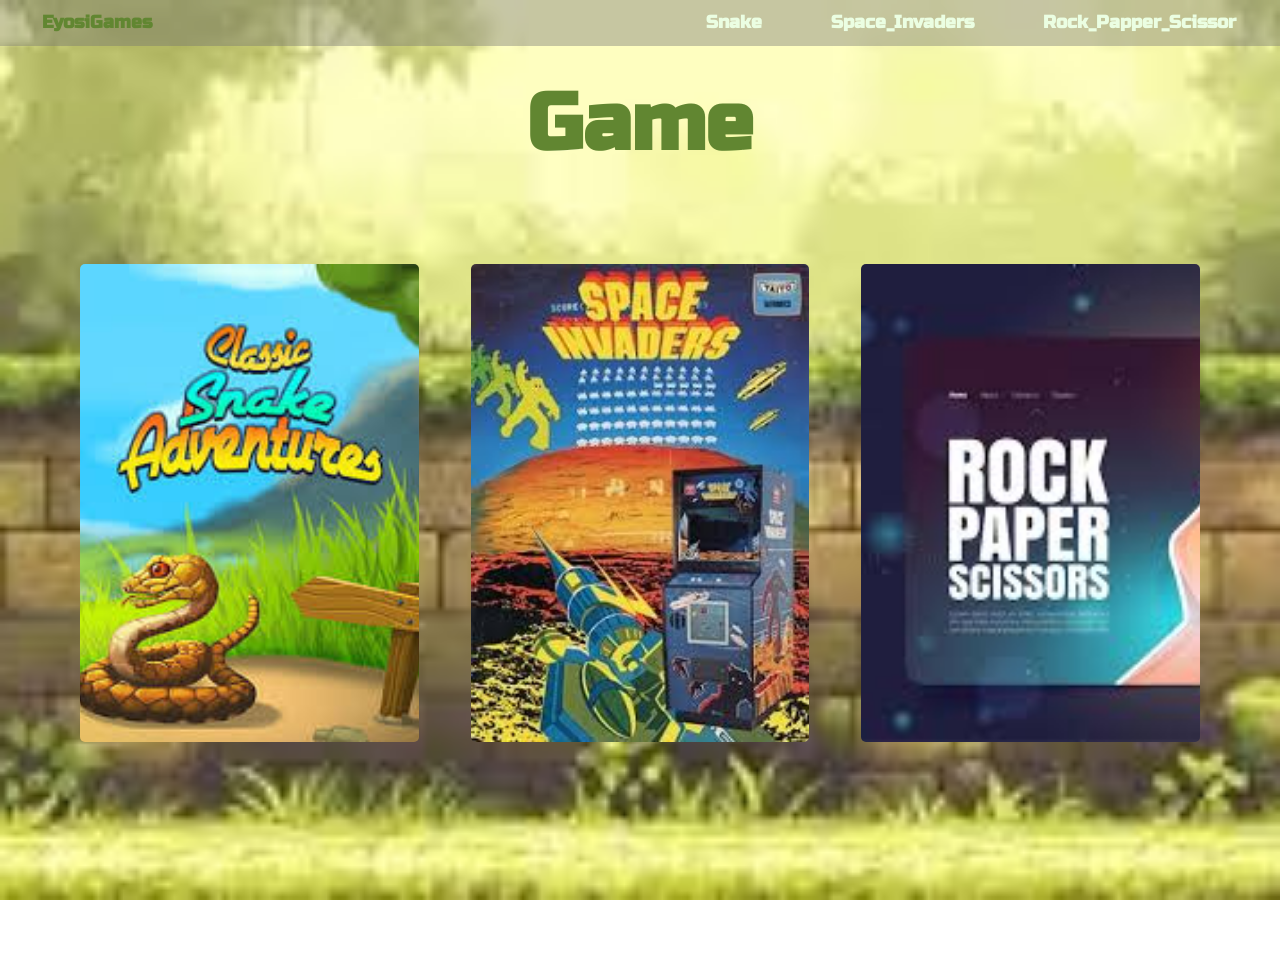
<file: index.html>
<!DOCTYPE html>
<html lang="en">
  
<head>
  <meta charset="UTF-8">
  <meta name="viewport" content="width=device-width, initial-scale=1.0">
  <title>EyosiGames</title>
  <link rel="preconnect" href="https://fonts.googleapis.com">
<link rel="preconnect" href="https://fonts.gstatic.com" crossorigin>
<link href="https://fonts.googleapis.com/css2?family=Russo+One&display=swap" rel="stylesheet">
  <link rel="stylesheet" href="css/bootstrap.css">
  <link rel="stylesheet" href="css/style.css">
  <link rel="stylesheet" href="css/header.css">
  <link rel="stylesheet" href="css/common.css">
  <link rel="icon" href="https://img.icons8.com/ios-filled/50/40C057/controller.png">
</head>
<body class="russo-one-regular">
  <div id="header"></div>
  
  <p id="text-type"></p>
  <article class="cards-container fluid-container">
    <!--added from js -->
  </article>

  <!-- javascript -->
   <script type="module" src="scripts/game.js"></script>
   <script src="scripts/header.js"></script>
</body>
</html>
</file>
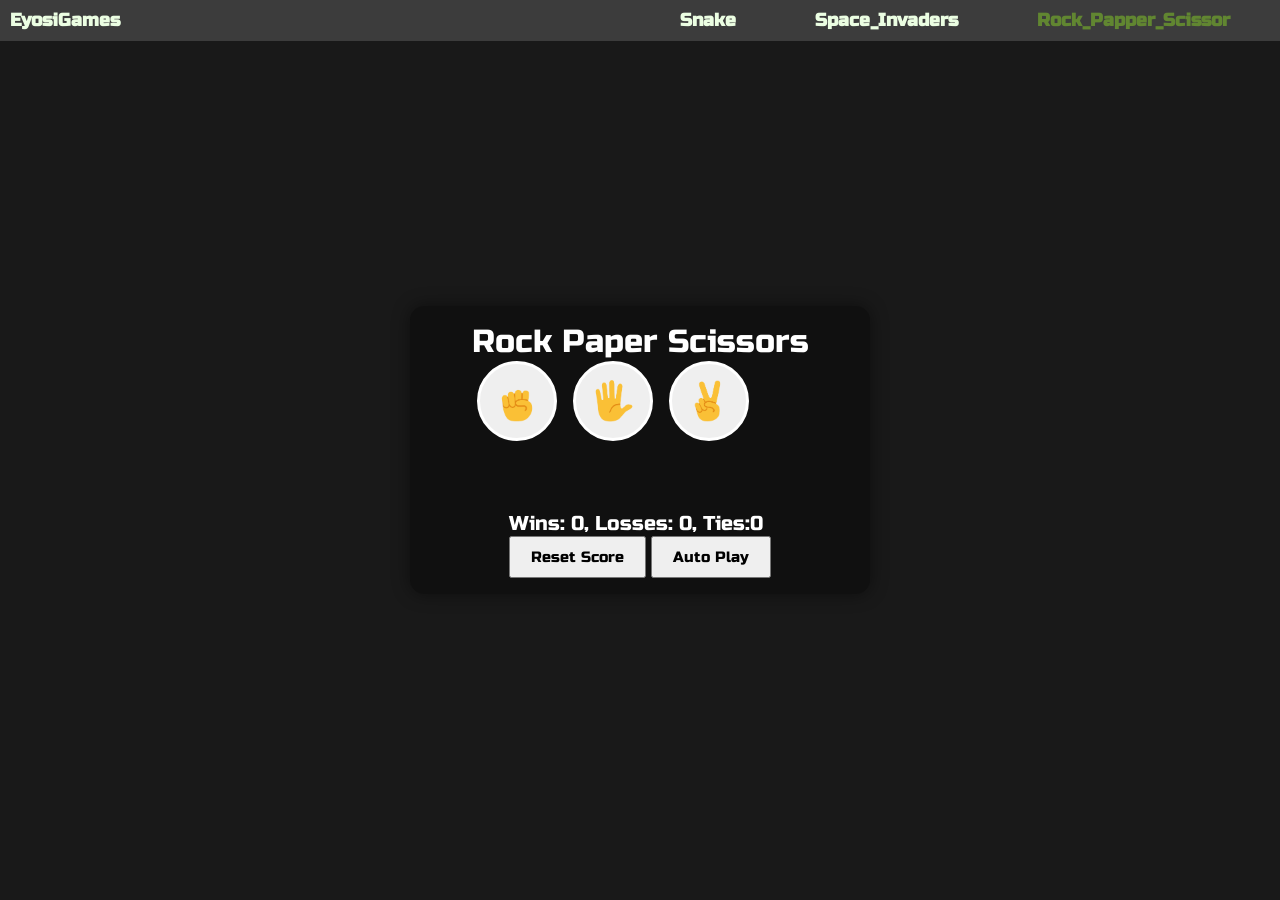
<file: games/rps/rps.html>
<!DOCTYPE HTML>
<html>
  <head>
    <meta charset="UTF-8">
    <meta name="viewport" content="width=device-width, initial-scale=1.0" />
<meta  name="Author" content="Eyosiyas Gezahegn">
  <link rel="preconnect" href="https://fonts.googleapis.com">
<link rel="preconnect" href="https://fonts.gstatic.com" crossorigin>
<link href="https://fonts.googleapis.com/css2?family=Russo+One&display=swap" rel="stylesheet">

  <link rel="stylesheet" href="rps.css">
  <link rel="stylesheet" href="/css/header.css">
  <link rel="stylesheet" href="/css/common.css">

  <link rel="icon" href="https://img.icons8.com/fluency-systems-filled/48/40C057/hand-rock.png">
  <script src="rps.js" defer> </script>
  <title>Rock Paper Scissor Game</title>
  </head>
  
  <body class="russo-one-regular">
    <div id="header"></div>
    <div class="container"> 
      <!-- upper sub-container-->
          <div>
        <p class="game-title">Rock Paper Scissors</p>
        
        <button onclick="playGame('Rock');" class="emoji-button"><img src="images/Rock-emoji.png" alt="" class="emoji"></button>

        <button onclick="playGame('Paper')"class="emoji-button"><img src="images/Paper-emoji.png" alt="" class="emoji"></button>

        <button onclick="playGame('Scissor')"class="emoji-button"><img src="images/Scissor-emoji.png" alt="" class="emoji"></button>
          </div>
<!--end of upper-->

<!--lower sub-container-->
<div>
    <p class="js-result result"></p>
    <p class="js-moves moves">
    </p>
    <p class="js-score"></p>
  <button onclick="reset_score()" class="reset-button russo-one-regular">Reset Score</button>
  <button class="auto-button js-auto-button russo-one-regular" onclick="autoplay() ">Auto Play</button>
</div>

</div>

<script src="/scripts/header.js"></script>
  </body>
</html>
</file>
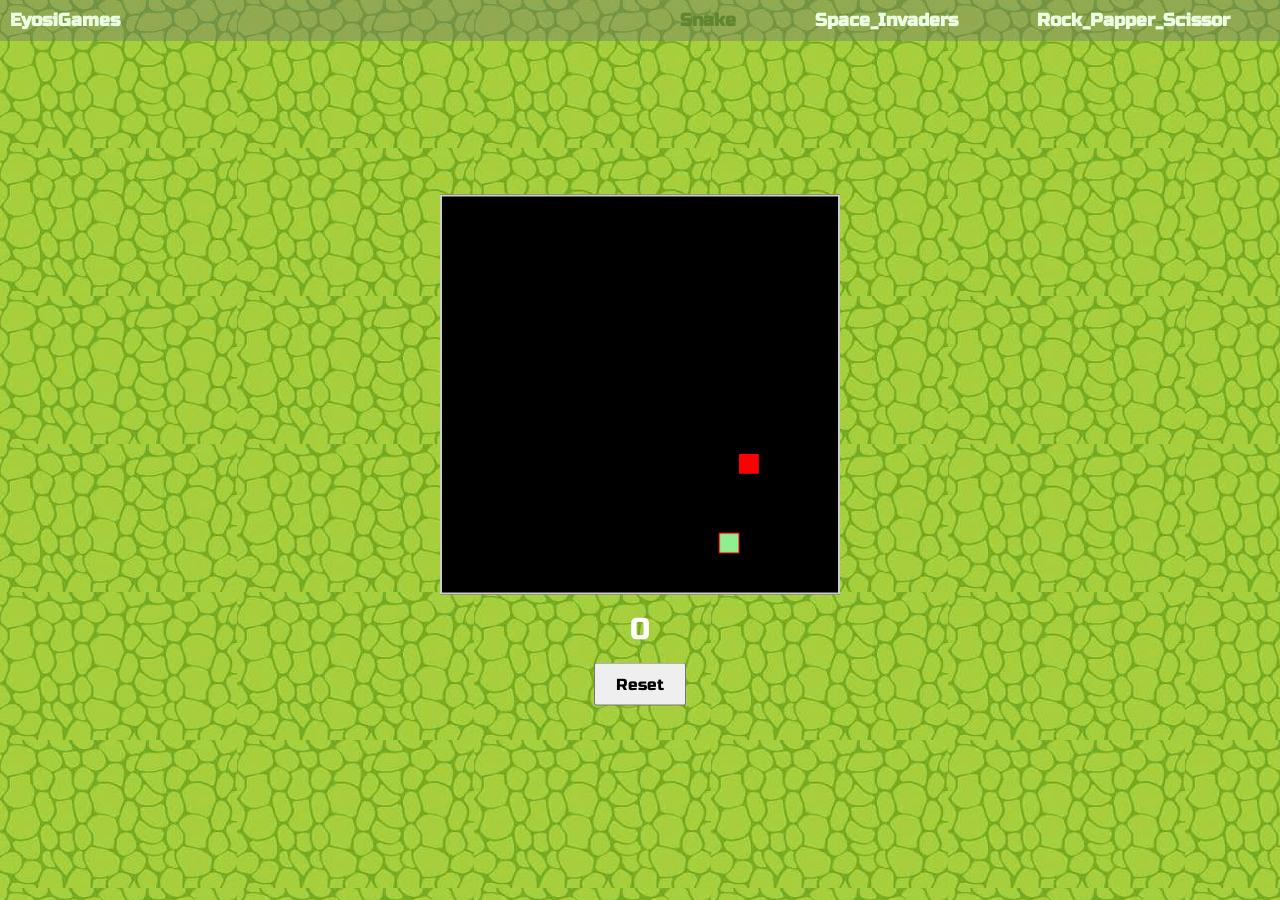
<file: games/snake/snake.html>
<!doctype html>
<html lang="en">
  <head>
    <meta charset="UTF-8" />
    <meta name="viewport" content="width=device-width, initial-scale=1.0" />
    <title>Snake Game</title>

      <link rel="preconnect" href="https://fonts.googleapis.com">
<link rel="preconnect" href="https://fonts.gstatic.com" crossorigin>
<link href="https://fonts.googleapis.com/css2?family=Russo+One&display=swap" rel="stylesheet">
    <link rel="stylesheet" href="snake.css" />
    <link rel="stylesheet" href="/css/header.css" />
    <link rel="stylesheet" href="/css/common.css">
    <link rel="icon" href="https://img.icons8.com/emoji/96/snake-emoji.png">
  </head>
  <body class="russo-one-regular">
    <div id="header"></div>

    <div class="game-area">
      <canvas id="canva" width="400px" height="400px"></canvas>
      <p id="score">0</p>
      <button id="resetBtn" class="russo-one-regular">Reset</button>

<!-- For mobile users -->
      <div class="mobile-controls" aria-label="mobile snake controls">
        <button class="ctrl-btn" data-dir="up">↑</button>
        <div class="ctrl-row">
          <button class="ctrl-btn" data-dir="left">←</button>
          <button class="ctrl-btn" data-dir="down">↓</button>
          <button class="ctrl-btn" data-dir="right">→</button>
        </div>
      </div>
    </div>
      <!-- javascript -->
    <script src="snake.js"></script>
    <script src="/scripts/header.js"></script>
  </body>
</html>
</file>
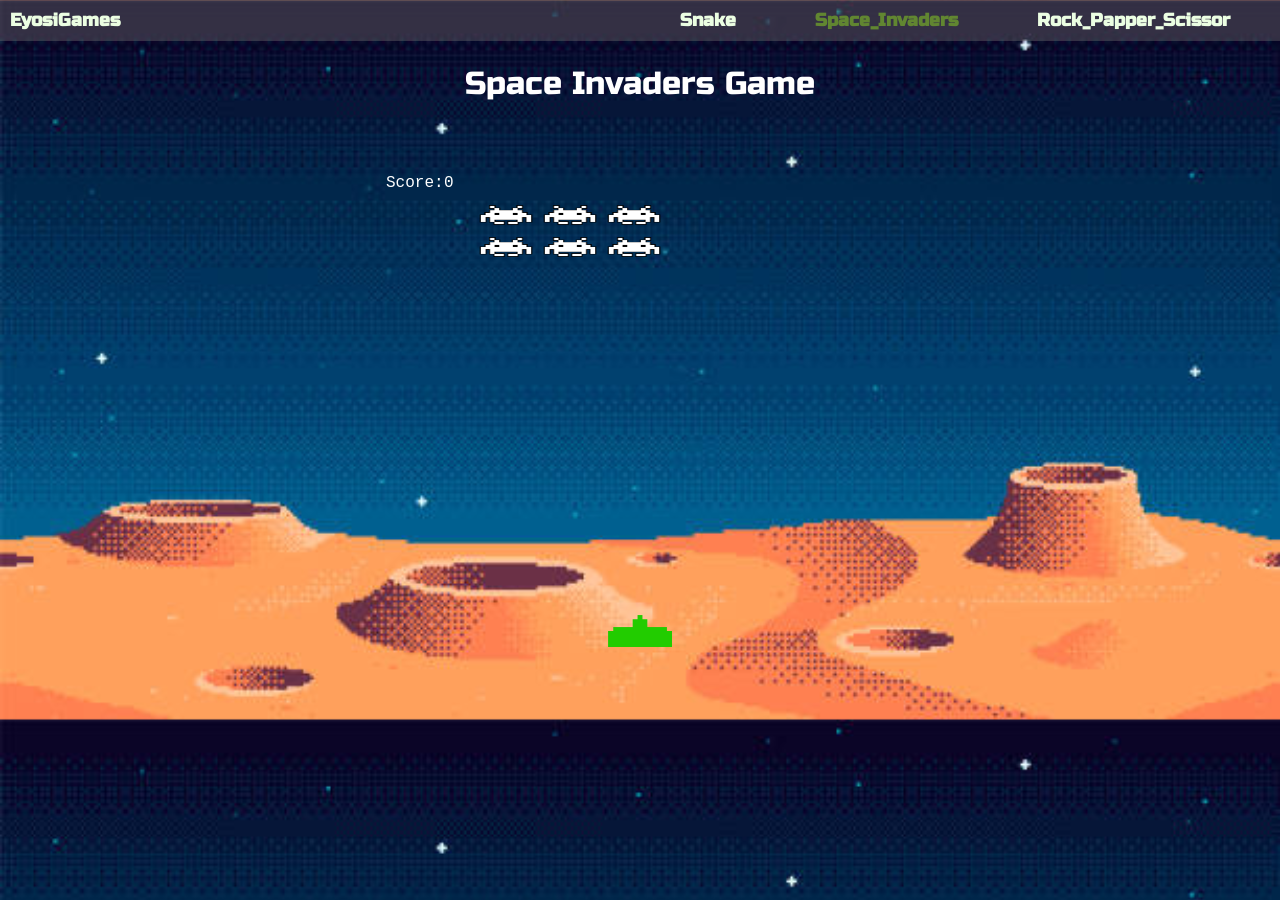
<file: games/space/space.html>
<!DOCTYPE html>
<html lang="en">
  <head>
    <meta charset="UTF-8" />
    <meta name="viewport" content="width=device-width, initial-scale=1.0" />
    <title>Space Invaders Game</title>

  <link rel="preconnect" href="https://fonts.googleapis.com">
<link rel="preconnect" href="https://fonts.gstatic.com" crossorigin>
<link href="https://fonts.googleapis.com/css2?family=Russo+One&display=swap" rel="stylesheet">

    <link rel="stylesheet" href="space.css" />
    <link rel="stylesheet" href="/css/header.css" />
    <link rel="stylesheet" href="/css/common.css">

    <link rel="icon" href="https://img.icons8.com/ios-filled/50/40C057/space-fighter.png">
    <script src="space.js" defer></script>
  </head>
  <body class="russo-one-regular">
    <div id="header" class="russo-one-regular"></div>
    <h1 class="russo-one-regular">Space Invaders Game</h1>

  <div class="game-area">
    <canvas id="board"></canvas>
    <div class="touch-controls">
      <button class="touch-btn" data-action="left">◀</button>
      <button class="touch-btn" data-action="right">▶</button>
      <button class="touch-btn" data-action="shoot">●</button>
    </div>
    <button id="restartBtn" class="restart-btn" style="display: none;">Restart Game</button>
  </div>

    <script src="/scripts/header.js"></script>
  </body>
</html>
</file>
<file: css/style.css>
*{
  margin: 0;
  padding: 0;
  box-sizing: border-box;
}

body{
  background-image: url('../images/bg4.jpg');
  background-position: center;
  background-size: cover;
  background-repeat: no-repeat;
  background-attachment: fixed;
  height: 100vh;
  padding-bottom: 1rem ;
}

article{
  max-width: 90%;
  height: 60%;
  display: flex;
  flex-wrap:wrap;
  margin: auto;
  column-gap: 20px;
  row-gap: 20px;
  padding-bottom: 20px;
}

article a{
  text-decoration: none;
  color: green;
}
.card{
  margin: 1rem;
  width: 100%;
  aspect-ratio: 16/9;
  border-radius: 5px;
  opacity: 0;
  animation: fadeInUp 0.8s ease-out forwards;
  overflow: hidden;
  perspective: 1000px;
  background-color: rgba(255, 255, 255, 0);
  border: none;
}

.card:nth-of-type(1){
  flex: 1 250px;
  animation-delay: 0.2s;
}
.card:nth-of-type(1) img{
  object-fit: top;
}
.card:nth-of-type(2){
  flex: 1 250px;
  animation-delay: 0.3s;
}
.card:nth-of-type(2) img{
  object-position: top;
}
.card:nth-of-type(3){
  flex: 1 250px;
  animation-delay: 0.4s;
}
.card:nth-of-type(3) img{
  object-position: left;
}
.card-flipper{
  position: relative;
  width: 100%;
  height: 100%;
  transition: transform 0.6s cubic-bezier(0.4,0,0.2,1);
  transform-style: preserve-3d;
}
.card-front, .card-back{
  position: absolute;
  height: 100%;
  width: 100%;
  overflow: hidden;
  backface-visibility: hidden;
}
.card-back{
  background: rgba(155, 190, 169, 0.565);
  color: rgb(255, 255, 255);
  display: flex;
  justify-content: center;
  align-items: center;
text-align: center;
  transform: rotateY(180deg);
  font-weight: bold;
  font-size: 1.5rem;
  transition: transform 0.3s ease-out;
}
img{
  width: 100%;
  height: 100%;
  object-fit: cover;
}
.title-container{
  text-align: center;
  font-size: 1rem;
  font-weight: bold;
  background-color: rgba(255,255,255,0.5);
  width: 100%;
  height: 10%;
  align-content: center;
  padding: 1rem;
}
/* hover */
.card:hover .card-flipper{
  transform: rotateY(180deg);
  cursor: pointer;
}
/* active */
.card:active .card-back{
  opacity: 0.2;
}

  /* //bootstrap */
#text-type{
  color: #618631;
  -webkit-text-stroke: .01px rgba(255,255,255,0.5);
  text-align: center;
  font-weight: bold;
  font-size: 5rem;
  margin: 4rem;
  white-space: nowrap;
  /* animation: blink 0.3s steps(2, start) infinite; */
  /* border-right: 2px solid rgba(255,255,255,0.5); */
}

@media (max-width: 768px ) {

  #text-type{
    font-size: 3rem;
    margin: 3rem;
  }
}
@keyframes fadeInUp {
  from {
    opacity: 0;
    transform: translateY(20px);
  }
  to{
    opacity: 1;
    transform: translateY(0px);
  }
}
</file>
<file: css/header.css>
*{           
  margin: 0;
  padding: 0;
  box-sizing: border-box;
}
header{
  background-color: #72727266;
  position: absolute;
  top: 0;
  left: 0;
  right: 0;
  font-weight: bold;
  font-size: 1.1rem;
  /* font-size: 2rem; */
  /* width: 100%; */
  display: flex;
  justify-content: space-between;
  align-items:center;
  padding: 10px ;
  margin-bottom: 3rem;
}
header ul{
  display: flex;
  justify-content: space-around;
  align-items: center;
  margin: 0;
}
ul li{
  list-style: none;
}

ul:nth-last-of-type(1){
  width: 50%;
}
.nav-link{
  text-decoration: none;
  transition: transform 0.4s ease-in-out;
  font-weight: bold;
  color: rgb(235, 254, 226);
}
.nav-link:hover{
  color:#618631;
}
.nav-link:active{
  opacity: 0.5;
}
.close-btn{
  display: none;
}
ul li a.active{
  color: #618631;
  cursor: default;
} 
#humberger{
  display: none;
  cursor: pointer;
}

@media only screen and (max-width : 768px){
  .links{
    display: none;
  }
  #humberger{
    display: flex;
    flex-direction: column;
    gap: 4px;
  }
  .line{
    width: 25px;
    height: 3px;
    background-color: rgb(235, 254, 226);
  }
  .nav-links{
    position: fixed;
    top: -100%;
    left: 0;
    width: 100%;
    height: 100vh;
    background-color: #727272fa;
    transition: top 0.3s ease-in-out;
    flex-direction: column;
    justify-content: center;
    align-items: center;
    z-index: 10;
    padding: 2rem 0;
    overflow: hidden;
  }
  .nav-links.active{
    top: 0;
    color: #618631; 
  }
  .nav-links .nav-link{
    color: rgb(235, 254, 226);
    font-size: 0.9rem;
    margin: 0.8rem 0;
  }
  .nav-links .nav-link.active{
    color: #618631;
  }
  .close-btn{
    position: absolute;
    top: 20px;
    right: 20px;
    font-size: 2rem;
    color: rgb(235, 254, 226);
    cursor: pointer;
    display: block;
  }
  .nav-links:not(.active) .close-btn{
    display: none;
  }
}
</file>
<file: css/common.css>
.russo-one-regular {
    font-family: "Russo One", sans-serif;
    font-weight: 400;
    font-style: normal;
}
</file>
<file: games/rps/rps.css>
body{
  min-height: 100vh;
 background-color:rgb(25,25,25);
 color:white;
  display: flex;
  justify-content: center;
  align-items: center;
 margin: 0;
 padding: 1rem;
}
.container{
width: min(100%, 460px);
display:flex;
flex-direction:column;
align-items:center;
  gap: 1.25rem;
  padding: 1rem;
  box-shadow: 0 0 18px rgba(0,0,0,.45);
  border-radius: 14px;
  background: rgba(0,0,0,.35);
}
.game-title{
font-size: clamp(1.3rem, 3vw, 2rem);
}
.emoji {
  width: 42px;
  height: 42px;
}
.emoji-button {
  border: 3px solid #fff;
  border-radius: 50%;
  padding: 1rem;
  margin: 0 .35rem;
  min-width: 5rem;
  min-height: 5rem;
  display: inline-flex;
  justify-content: center;
  align-items: center;
}
.result{
  margin-top:50px;
  font-weight:bold;
  margin-bottom:50px;
  text-align: center;
}
.moves{
  margin-bottom:50px;
}
.result, .moves, .js-score {
  font-size: clamp(1rem, 2vw, 1.25rem);
}
.reset-button,
.auto-button{
  padding: 10px 20px;
  border-radius:none;
  font-size:15px;
  cursor:pointer;
}
/* tablet/mobile */
@media (max-width: 768px) {
  .emoji-button {
    padding: .8rem;
    min-width: 4.2rem;
    min-height: 4.2rem;
    margin: 0 .2rem;
  }
  .emoji { width: 32px; height: 32px; }
}
</file>
<file: games/snake/snake.css>
body {
  /* display: flex;
  justify-content: center;
  align-items: center; */
  min-height: 100vh;
  margin: 0;
  /* padding: 1rem; */
  /* background-color: #191919; */
}

.game-area {
  width: min(100%, 460px);
  display: flex;
  flex-direction: column;
  justify-content: center;
  align-items: center;
  gap: 1rem;
  position:absolute;
  top: 50%;
  left: 50%;
  transform: translate(-50%, -50%);
  text-align: center;
}

#canva {
  background: black;
  border: 2px solid #ccc;
}

#score {
  color: white;
  font-size: clamp(1rem, 4vw, 1.5rem);
}

#resetBtn {
  padding: 0.6rem 1.1rem;
  font-size: 1rem;
}

.mobile-controls {
  display: none;
  gap: 0.5rem;
  margin-top: 0.75rem;
}

.ctrl-row {
  display: flex;
  gap: 0.5rem;
}

.ctrl-btn {
  width: 3.2rem;
  height: 3.2rem;
  border-radius: 10px;
  border: 2px solid #fff;
  color: #fff;
  background: rgba(255, 255, 255, 0.08);
  font-size: 1.4rem;
}

@media (max-width: 768px) {
  .game-area {
    width: min(100%, 360px);
    margin-top: 3rem;
  }
  #canva {
    /* width and height set dynamically in JS */
  }
  .mobile-controls {
    display: flex;
    flex-direction: column;
    align-items: center;
  }
}
</file>
<file: games/space/space.css>
body {
  margin: 0;
  max-height: 100vh;
  /* display: flex;
  flex-direction: column;
  align-items: center; 
  justify-content: flex-start; */
  background-image: url("./images/onplanet.jpg");
  background-size: cover;
  color: white;
  text-align: center;
}
h1 { margin: 4rem 0; }

.game-area {
  width: min(100%, 560px);
  display: flex;
  flex-direction: column;
  align-items: center;
  gap: .75rem;
  position: relative;
  margin: 2rem auto;
  transform: none;
  top: auto;
  left: auto;
}

#board {
  width: min(95vw, 512px);
  height: min(95vw, 512px);
  max-width: 512px;
  max-height: 512px;
  background: transparent;
  border: none;
  touch-action: none;
}

.touch-controls {
  display: none;
  gap: .5rem;
}
.touch-btn {
  min-width: 3.5rem;
  min-height: 3.5rem;
  border-radius: 8px;
  border: 2px solid #fff;
  background: rgba(0,0,0,.5);
  color: #fff;
  font-size: 1.3rem;
}

.restart-btn {
  margin-top: 1rem;
  padding: 0.5rem 1rem;
  border-radius: 8px;
  border: 2px solid #fff;
  background: rgba(0,255,0,.7);
  color: #fff;
  font-size: 1rem;
  cursor: pointer;
}

@media (max-width: 768px) {
  body { 
  display: flex;
  flex-direction: column;
  align-items: center; 
    justify-content: center; 
  }
  .touch-controls { display: flex; }
  #board { width: min(90vw, 420px); height: min(90vw, 420px); }
  h1{
    margin: 3rem 0;
  }
}
</file>
